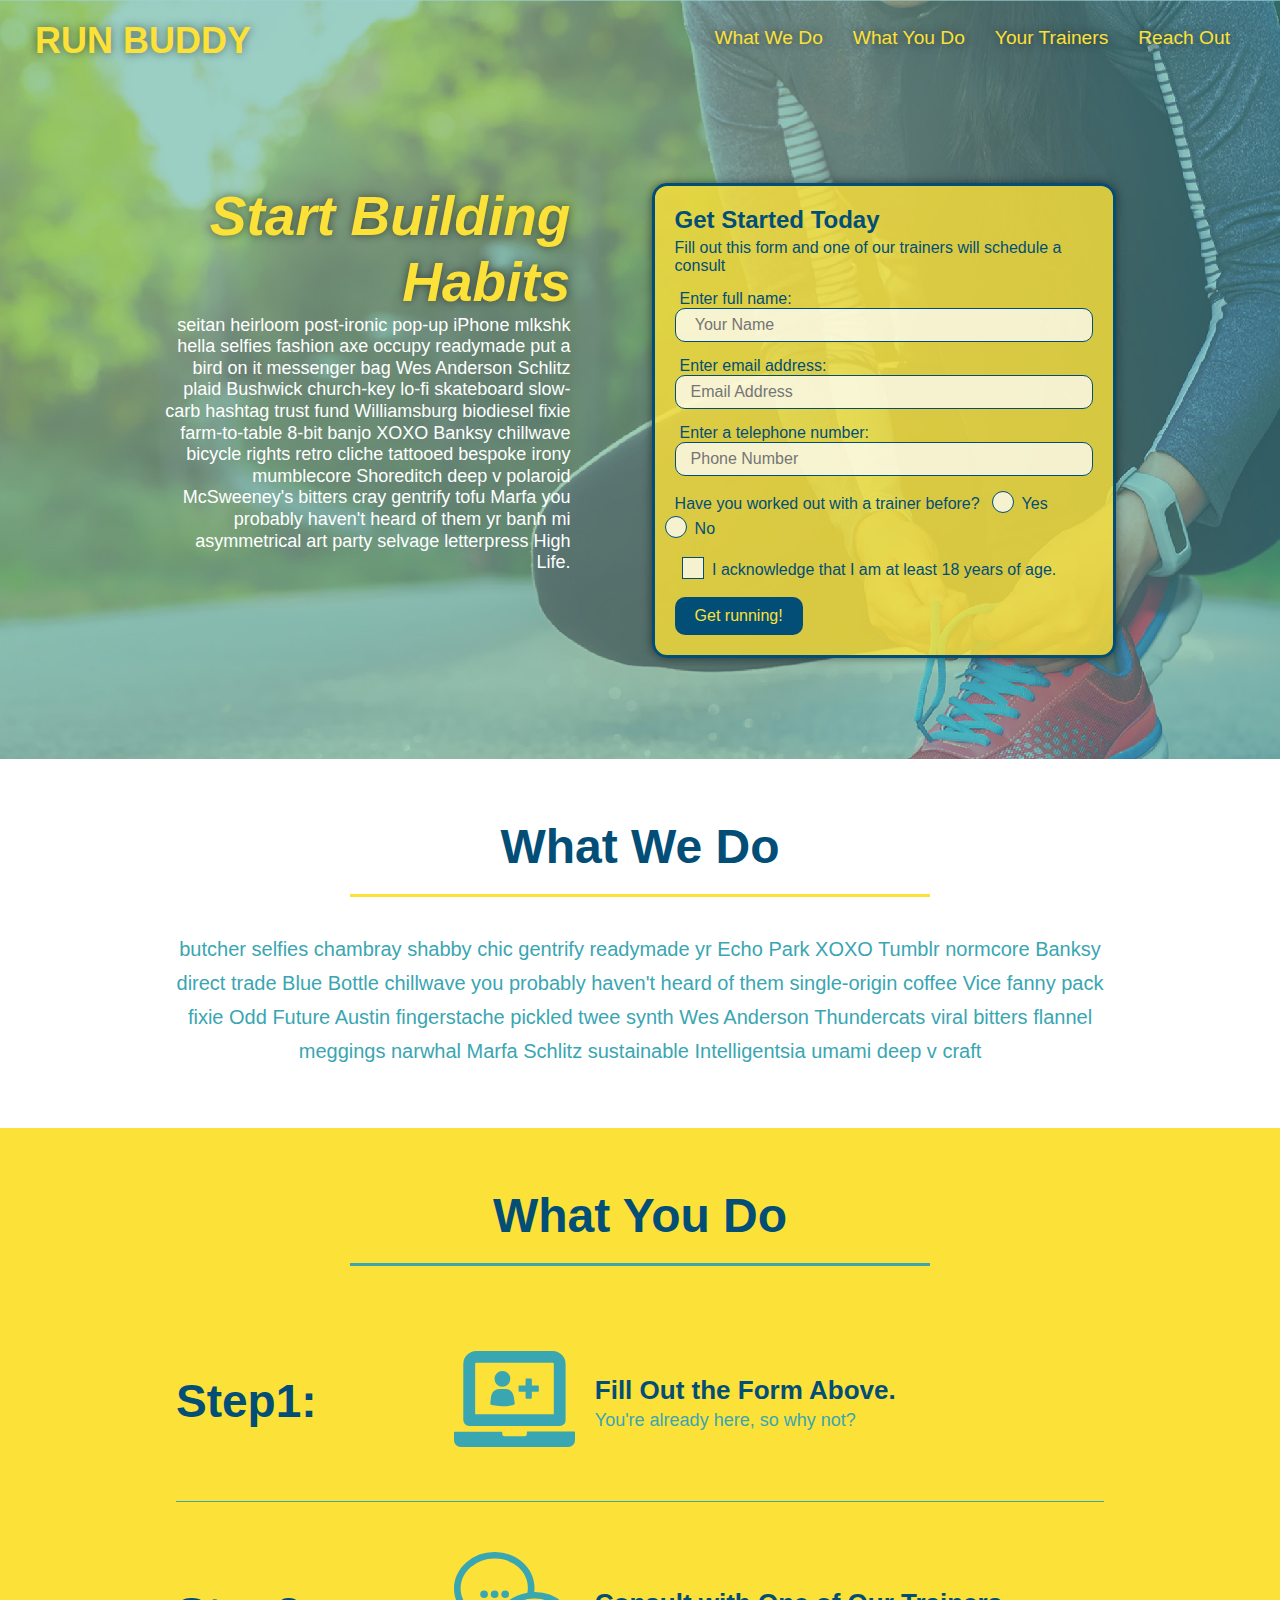
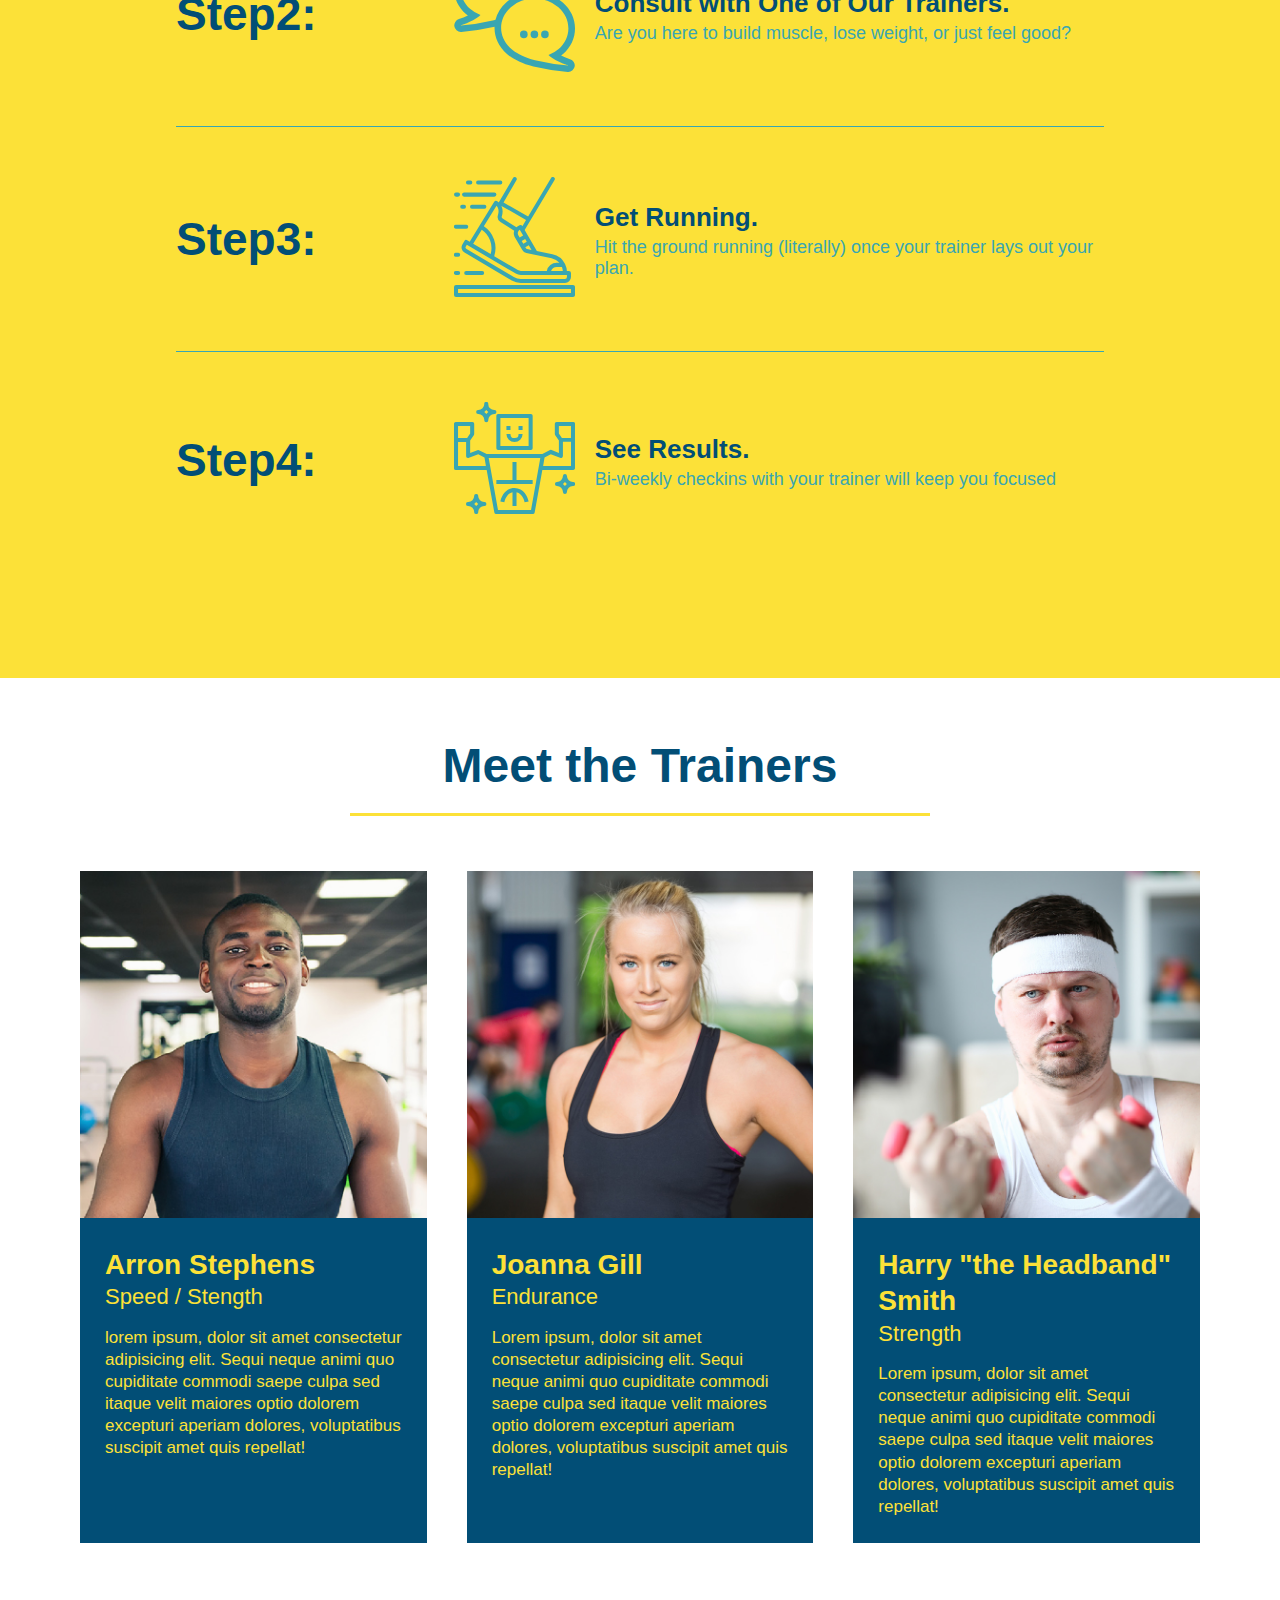
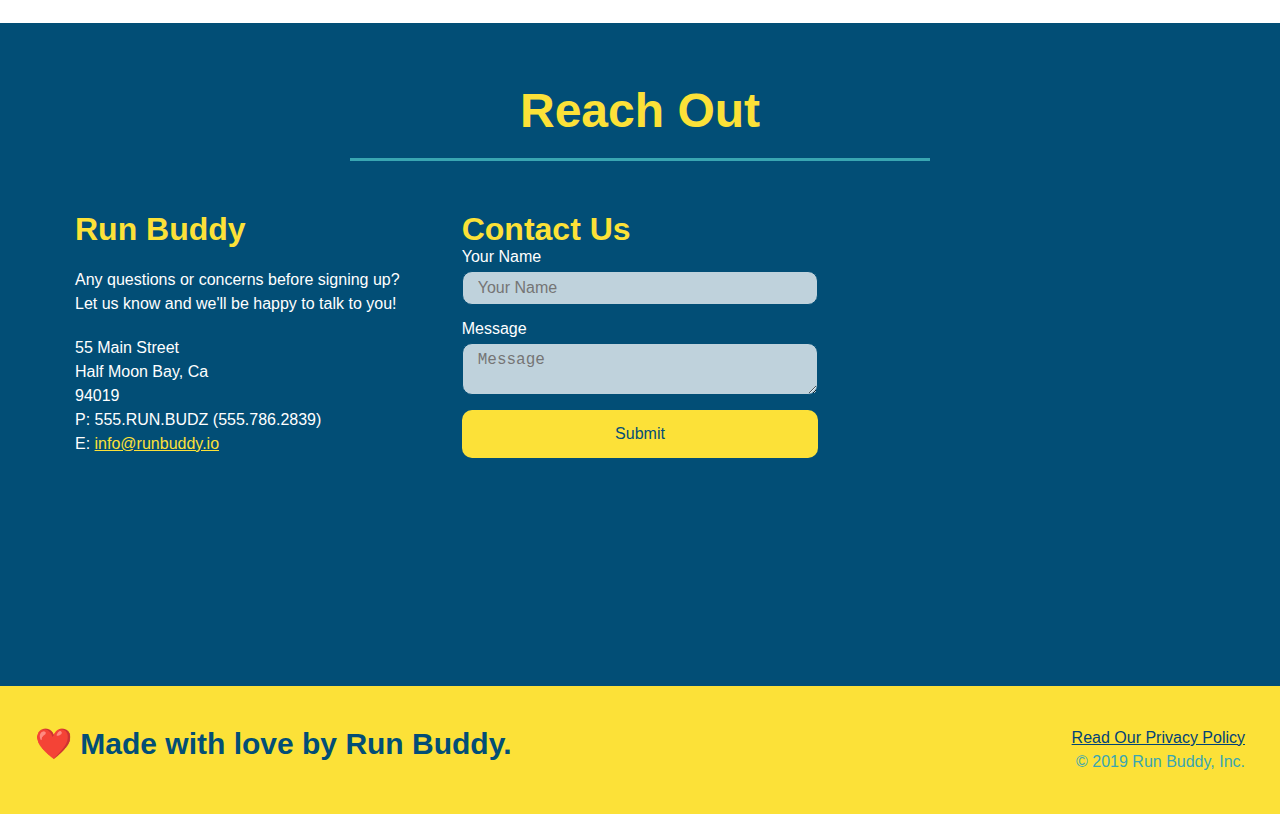
<file: index.html>
<!DOCTYPE html>
<html lang = "en">

    <head>
        <meta charset = "UTF-8" />
        <meta name="viewport" content="width=device-width, initial-scale=1.0"/>
        <title>Run Buddy</title>
        <link rel="stylesheet" href="./assets/css/style.css"/>
    </head>

    <body>
        <!-- navigation -->
        <header>
            <h1>
                <a href="/">RUN BUDDY</a>
            </h1>
            <nav>
                <!-- Unordered list element -->
                <ul>
                    <!-- List item element -->
                    <li>
                        <!-- Anchor element -->
                        <a href = "#what-we-do">What We Do</a>
                    </li>
                    <li>
                        <a href = "#what-you-do">What You Do</a>
                    </li>
                    <li>
                        <a href = "#your-trainers">Your Trainers</a>
                    </li>
                    <li>
                        <a href = "#reach-out">Reach Out</a>
                    </li>
                </ul>
            </nav>
        </header>

        <!-- hero/jumbotron -->
        <section class="hero">
            <div class="hero-cta">
                <h2>Start Building Habits</h2>
                <p>
                    seitan heirloom post-ironic pop-up iPhone mlkshk hella selfies fashion axe occupy readymade put a bird on it messenger bag Wes Anderson Schlitz plaid Bushwick church-key lo-fi skateboard slow-carb hashtag trust fund Williamsburg biodiesel fixie farm-to-table 8-bit banjo XOXO Banksy chillwave bicycle rights retro cliche tattooed bespoke irony mumblecore Shoreditch deep v polaroid McSweeney's bitters cray gentrify tofu Marfa you probably haven't heard of them yr banh mi asymmetrical art party selvage letterpress High Life.
                </p>
            </div>
            <div class="hero-form">
                <h3>Get Started Today</h3>
                <p>Fill out this form and one of our trainers will schedule a consult</p>
                <!-- Add form element -->
                <form>
                    <label for="name">Enter full name:</label>
                    <input type="text" placeholder=" Your Name" name="name" id="name" class="form-input" />
                    <label for="email">Enter email address:</label>
                    <input type="email" placeholder="Email Address" name="email" id="email" class="form-input" />
                    <label for="phone">Enter a telephone number:</label>
                    <input type="tel" placeholder="Phone Number" name="phone" id="phone" class="form-input" />
                    <p>
                        Have you worked out with a trainer before?
                        <span class="radio-wrapper">
                            <input type="radio" name="trainer-confirm" id="trainer-yes" />
                            <label for="trainer-yes">Yes</label>
                        </span>
                        <span class="radio-wrapper">
                            <input type="radio" name="trainer-confirm" id="trainer-no" />
                            <label for="trainer-no">No</label>
                        </span>
                    </p>
                    <p>
                        <span class="checkbox-wrapper">
                            <input type="checkbox" name="age-confirm" id="checkbox" />
                            <label for="checkbox">I acknowledge that I am at least 18 years of age.</label>
                        </span>
                    </p>
                    <button type="submit">
                        Get running!
                    </button> 
                </form>
            </div>
        </section>
        <!-- end hero -->

        <!-- "what we do" section -->
        <!-- Wrap every h2 with a class of "section-title" in this div! -->
        <section id="what-we-do" class="intro">
            <div class="flex-row">
                <h2 class="section-title primary-border">
                    What We Do
                </h2>
            </div>
            <div class="flex-row">
                <p>
                    butcher selfies chambray shabby chic gentrify readymade yr Echo Park XOXO Tumblr normcore Banksy direct trade Blue Bottle chillwave you probably haven't heard of them single-origin coffee Vice fanny pack fixie Odd Future Austin fingerstache pickled twee synth Wes Anderson Thundercats viral bitters flannel meggings narwhal Marfa Schlitz sustainable Intelligentsia umami deep v craft 
                </p>
            </div>
        </section>

        <!-- "what you do" section -->
        <section id="what-you-do" class="steps">
            <div class="flex-row">
                <h2 class="section-title secondary-border">
                    What You Do
                </h2>
            </div>

            <div class="step">
                <h3>Step1:</h3>
                <div class="step-info">
                    <div class="step-img">
                        <img src="./assets/images/step-1.svg" alt="" />
                    </div>
                    <div class="step-text">
                        <h4>Fill Out the Form Above.</h4>
                        <p>You're already here, so why not?</p>
                    </div>
                </div> 
            </div>

            <div class="step">
                <h3>Step2:</h3>
                <div class="step-info">
                    <div class="step-img">
                        <img src="./assets/images/step-2.svg" alt="" />
                    </div>
                    <div class="step-text">
                        <h4>Consult with One of Our Trainers.</h4>
                        <p>Are you here to build muscle, lose weight, or just feel good?</p>
                    </div>
                </div>
            </div>

            <div class="step">
                <h3>Step3:</h3>
                <div class="step-info">
                    <div class="step-img">
                        <img src="./assets/images/step-3.svg" alt="" />
                    </div>
                    <div class="step-text">
                        <h4>Get Running.</h4>
                        <p>Hit the ground running (literally) once your trainer lays out your plan.</p>
                    </div>
                </div>   
            </div>

            <div class="step">
                <h3>Step4:</h3>
                <div class="step-info">
                    <div class="step-img">
                        <img src="./assets/images/step-4.svg" alt="" />
                    </div>
                    <div class="step-text">
                        <h4>See Results.</h4>
                        <p>Bi-weekly checkins with your trainer will keep you focused</p>
                    </div>
                </div>
            </div>
        </section>

        <!-- "meet the trainers" section -->
        <section id="your-trainers">
            <div class="flex-row">
                <h2 class="section-title primary-border">
                    Meet the Trainers
                </h2>
            </div>

            <div class="trainers">
                <article class="trainer">
                    <img src="./assets/images/trainer-1.jpg" alt="Arron Stephens in his workout clothing, ready to jump iron" />
                    <div class="trainer-bio">
                        <h3 class="trainer-name">Arron Stephens</h3>
                        <h4 class="trainer-role">Speed / Stength</h4>
                        <p>
                            lorem ipsum, dolor sit amet consectetur adipisicing elit. Sequi neque animi quo cupiditate commodi saepe culpa sed itaque velit maiores optio dolorem excepturi aperiam dolores, voluptatibus suscipit amet quis repellat!
                        </p>
                    </div>
                </article>
                
                <!-- second trainer bio -->
                <article class="trainer">
                    <img src="./assets/images/trainer-2.jpg" alt="Joanna Gill cooling off after a workout" />
                    <div class="trainer-bio">
                        <h3 class="trainer-name">Joanna Gill</h3>
                        <h4 class="trainer-role">Endurance</h4>
                        <p>
                            Lorem ipsum, dolor sit amet consectetur adipisicing elit. Sequi neque animi quo cupiditate commodi saepe culpa sed
                            itaque velit maiores optio dolorem excepturi aperiam dolores, voluptatibus suscipit amet quis repellat!
                        </p>
                    </div>
                </article>

                <!-- third trainer bio -->
                <article class="trainer">
                    <img src="./assets/images/trainer-3.jpg" alt="Harry Smith wearing a headband and lifting comically small pink wights" />
                    <div class="trainer-bio">
                        <h3 class="trainer-name">Harry "the Headband" Smith</h3>
                        <h4 class="trainer-role">Strength</h4>
                        <p>
                            Lorem ipsum, dolor sit amet consectetur adipisicing elit. Sequi neque animi quo cupiditate commodi saepe culpa sed
                            itaque velit maiores optio dolorem excepturi aperiam dolores, voluptatibus suscipit amet quis repellat! 
                        </p>
                    </div>
                </article>
            </div>
        
        </section>

        <!-- "reach out" section -->
        <section id="reach-out" class="contact">
            <div class="flex-row">
                <h2 class="section-title secondary-border">
                    Reach Out
                </h2>
            </div>
            <div class="contact-info">

                <div>
                    <h3>Run Buddy</h3>
                    <p>
                        Any questions or concerns before signing up? 
                        <br />
                        Let us know and we'll be happy to talk to you!
                    </p>
                    <address>
                        55 Main Street <br/>
                        Half Moon Bay, Ca <br/>
                        94019 <br />
                        P: 555.RUN.BUDZ (555.786.2839)<br/>
                        E: <a href="mailto:info@runbuddy.io">info@runbuddy.io</a>
                    </address>
                </div>

                <div class="contact-form">
                    <h3>Contact Us</h3>
                    <form>
                        <label for="contact-name">Your Name</label>
                        <input type="text" id="contact-name" placeholder="Your Name">

                        <label for="contact-message">Message</label>
                        <textarea id="contact-message" placeholder="Message"></textarea>

                        <button type="submit">Submit</button>
                    </form>
                </div>

                <iframe 
                    src="https://www.google.com/maps/embed?pb=!1m18!1m12!1m3!1d3166.6141254282766!2d-122.43493718433854!3d37.46983177981609!2m3!1f0!2f0!3f0!3m2!1i1024!2i768!4f13.1!3m3!1m2!1s0x808f74b0ff88340b%3A0xc8f5387bb3d163f5!2s55%20Main%20St%2C%20Half%20Moon%20Bay%2C%20CA%2094019!5e0!3m2!1sen!2sus!4v1612041600202!5m2!1sen!2sus" 
                    frameborder="0" style="border:0;" allowfullscreen>
                </iframe>
                
            </div>
        </section>

        <!-- footer -->
        <footer>
            <h2>❤️ Made with love by Run Buddy.</h2>
            <div>
                <a href="./privacy-policy.html">Read Our Privacy Policy</a><br />
                &copy; 2019 Run Buddy, Inc.
            </div>
        </footer>
    </body>
    
</html>
</file>
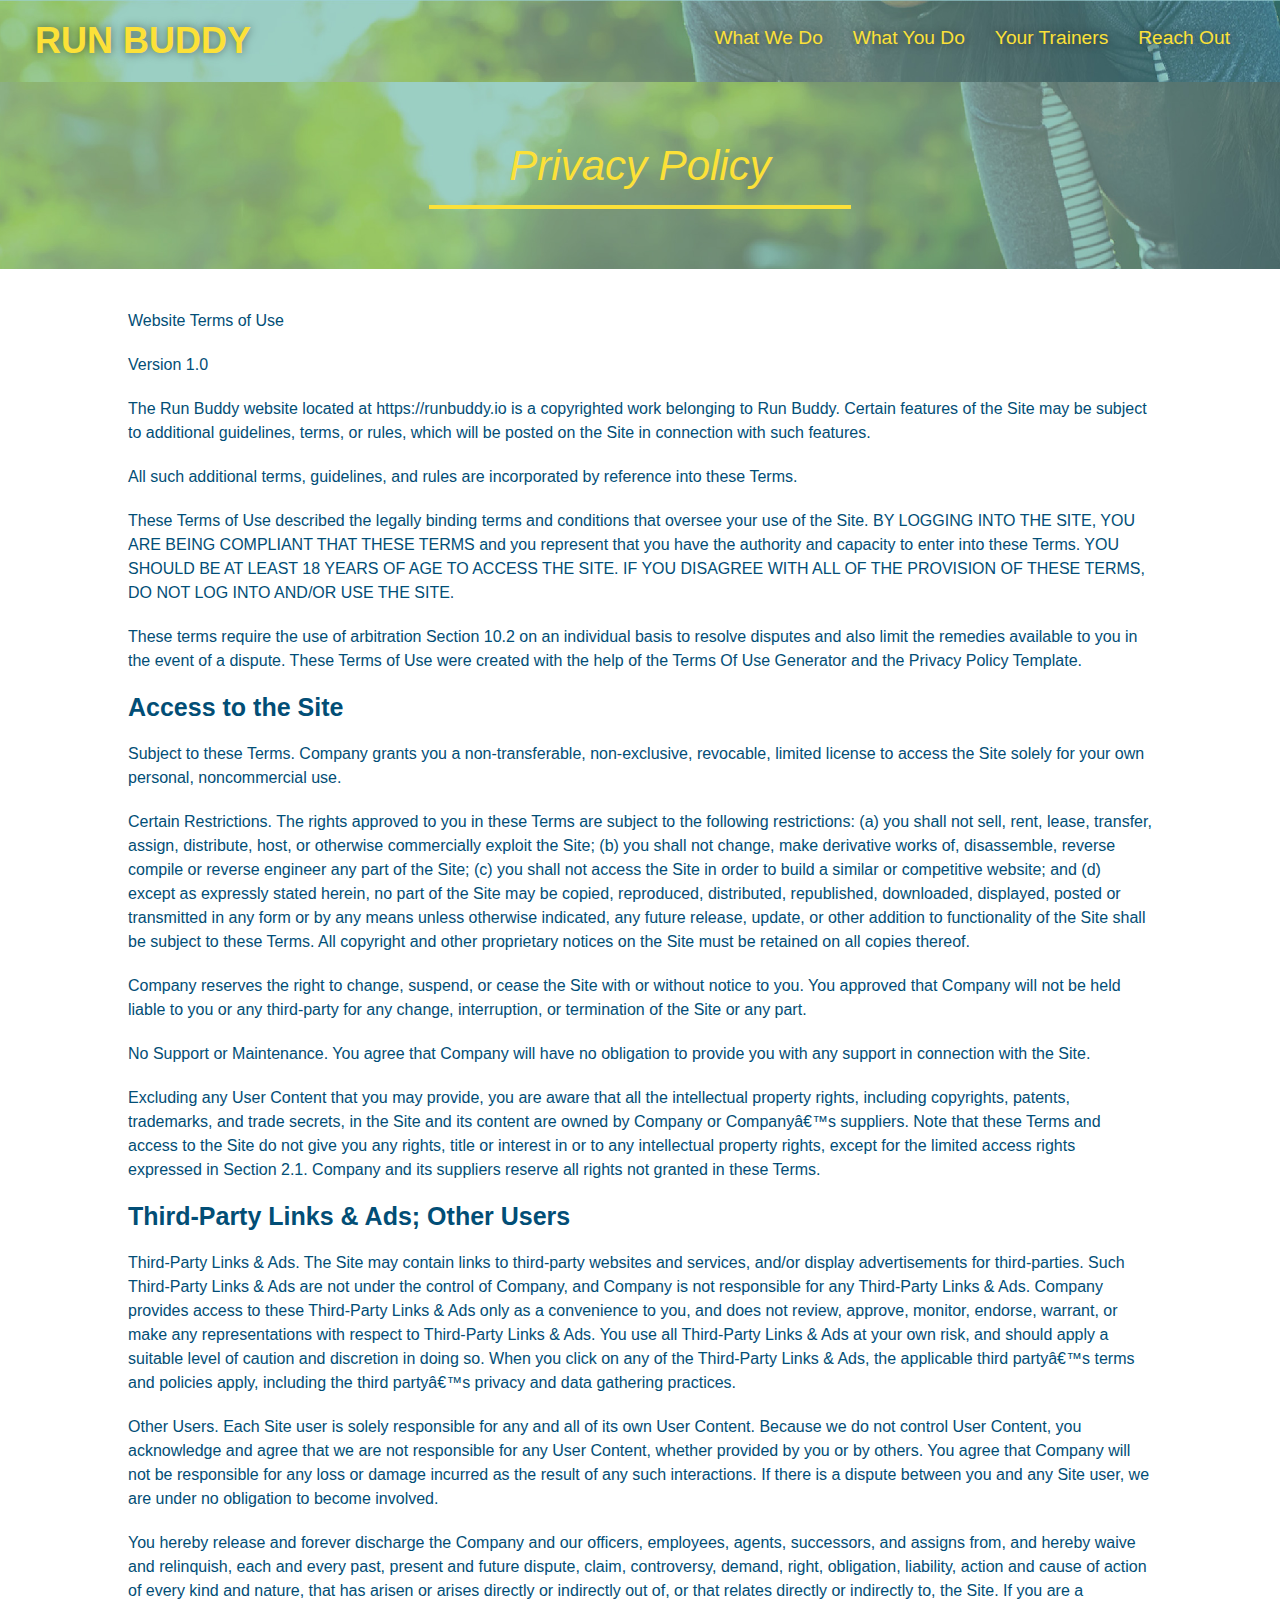
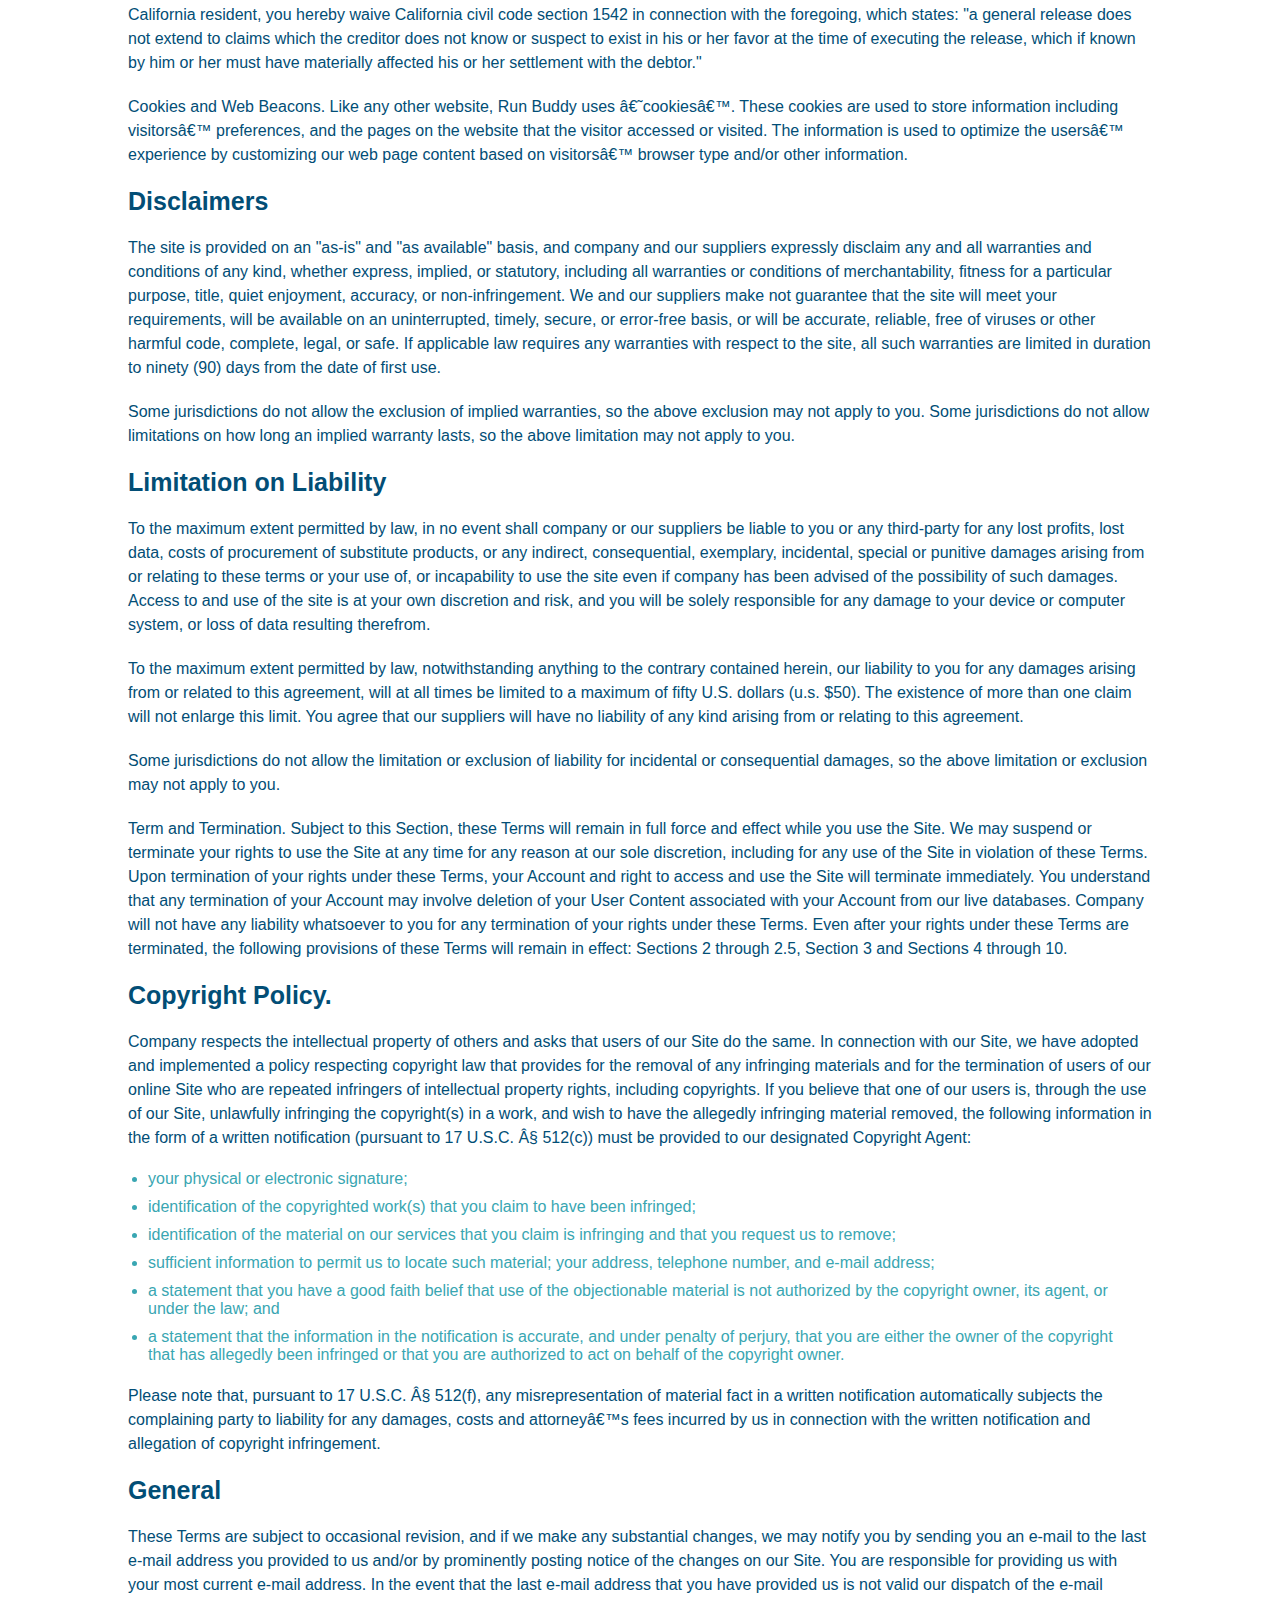
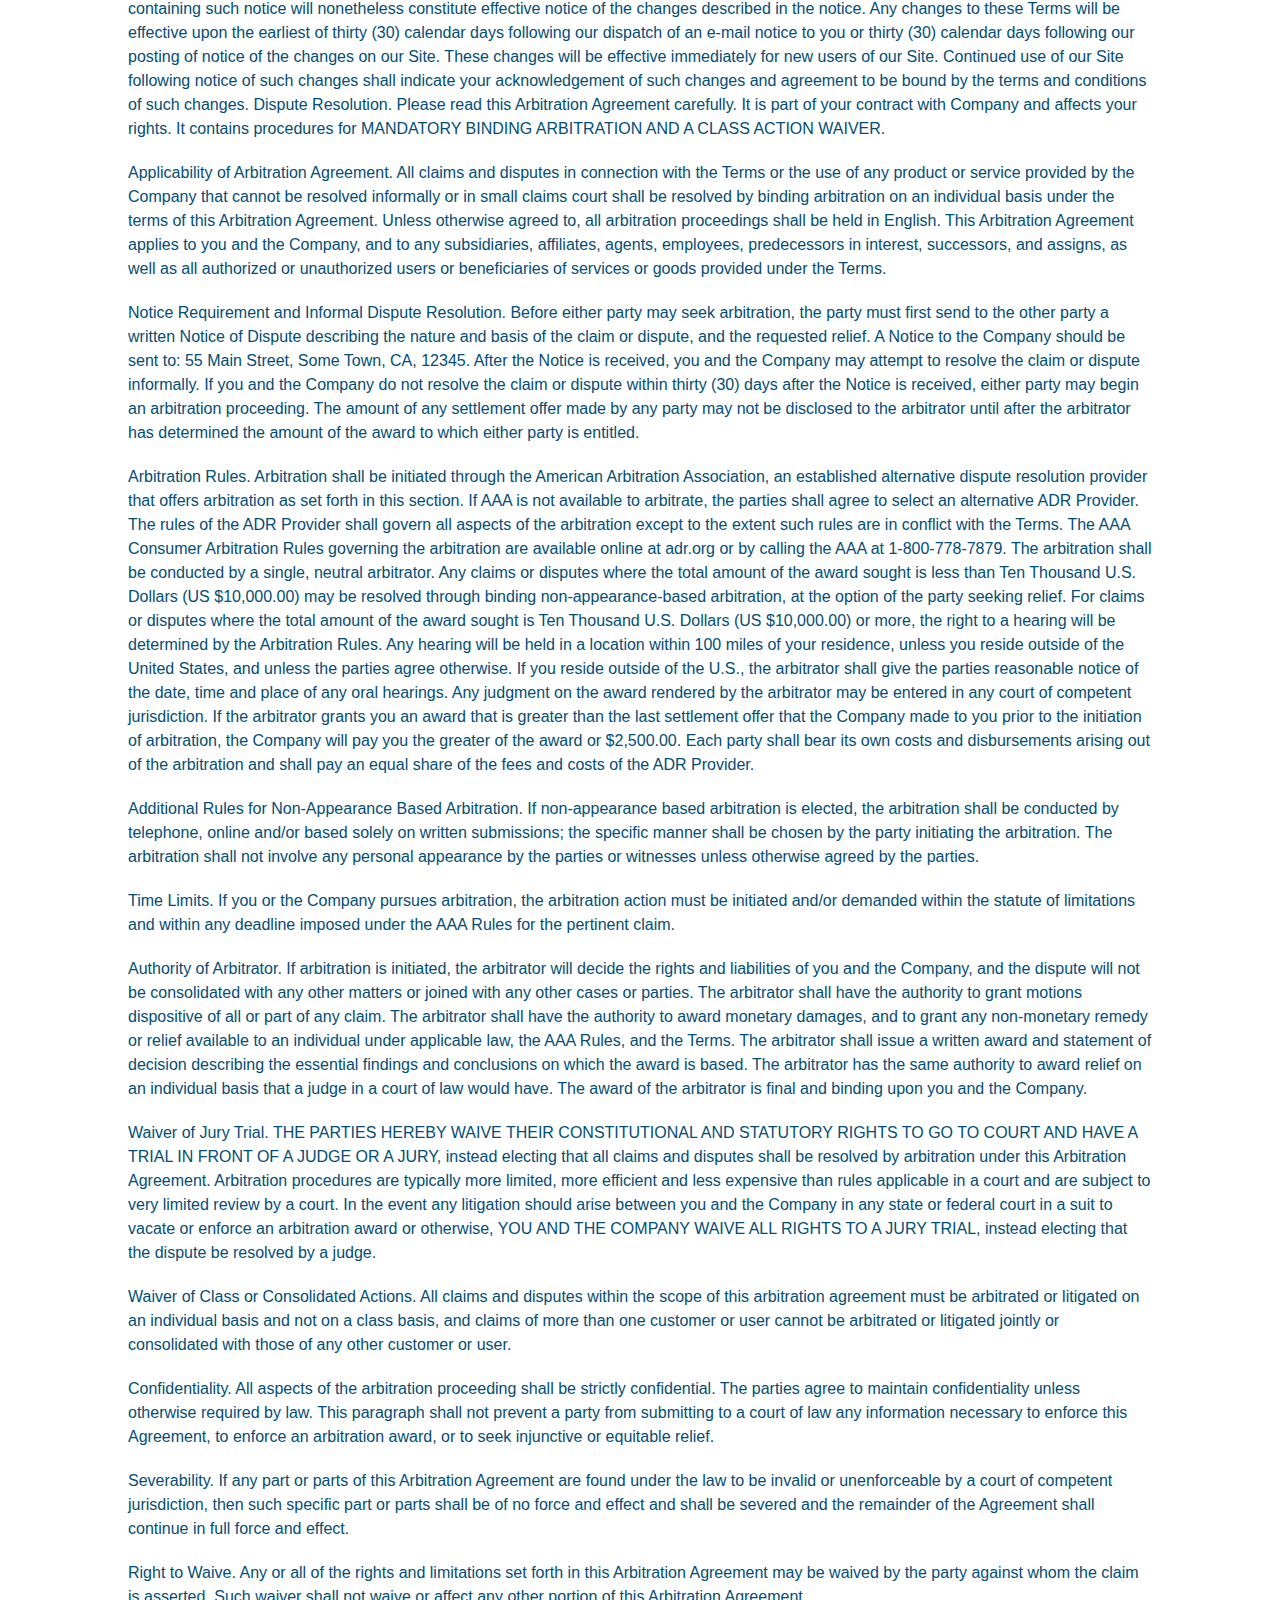
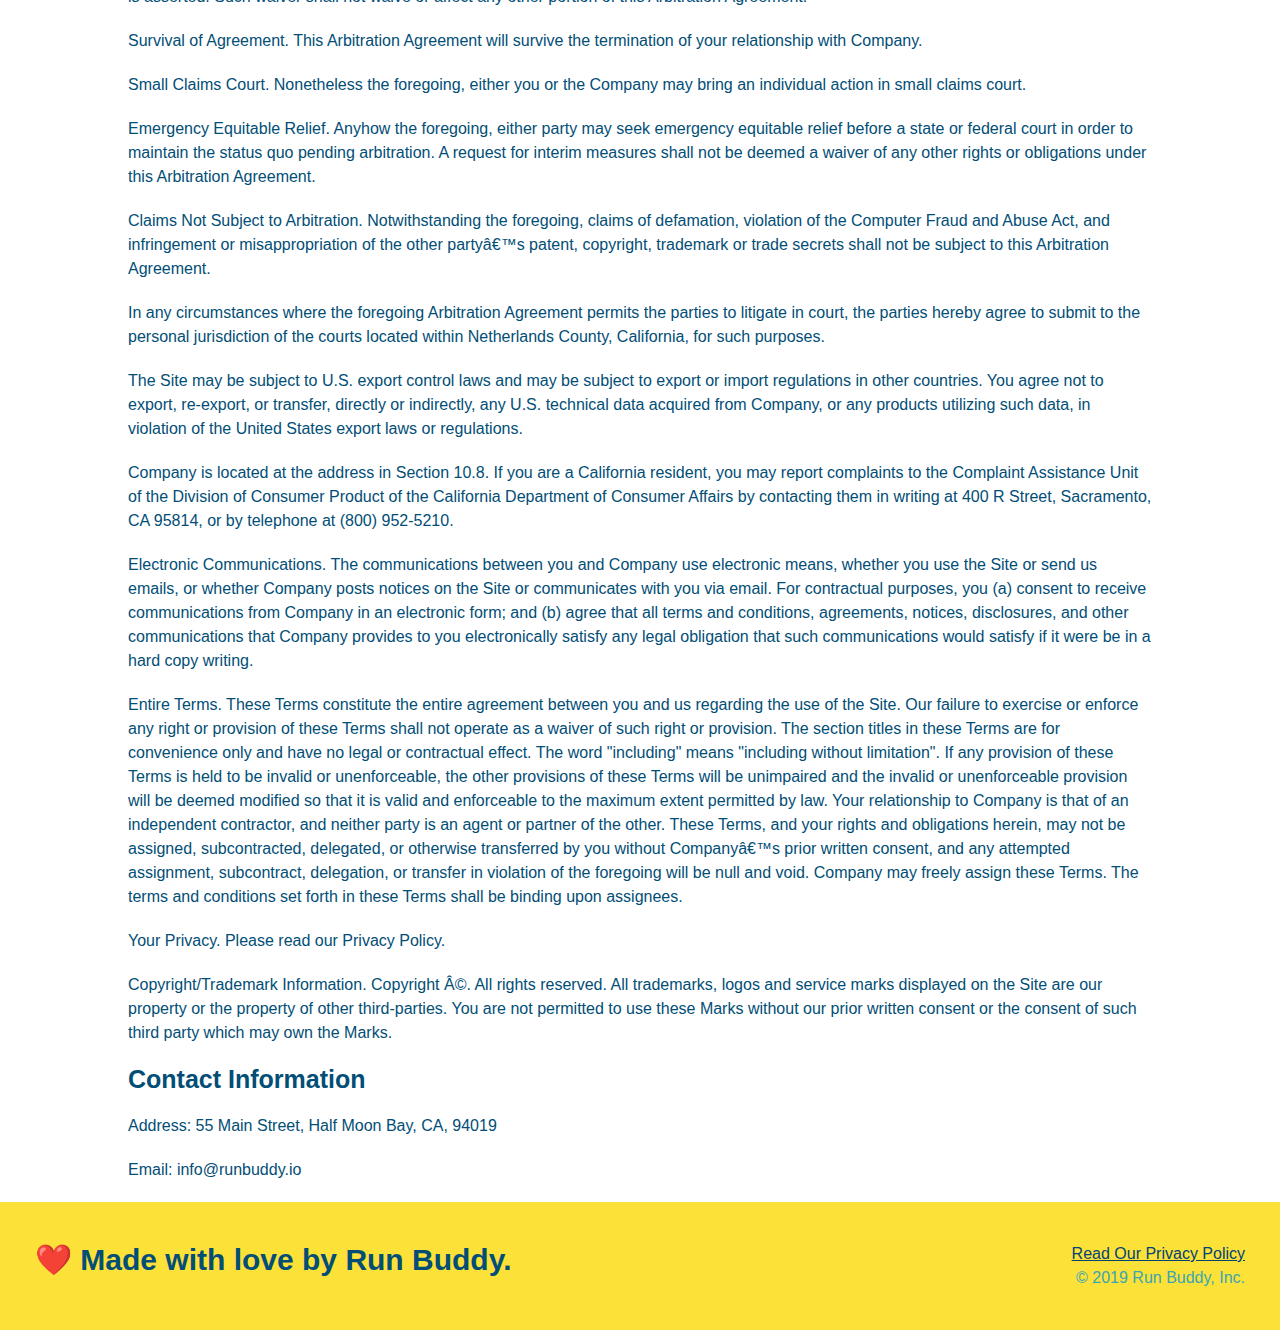
<file: privacy-policy.html>
<!DOCTYPE html>
<html lang="en">

    <head>
        <meta charset="UTF-8" />
        <meta name="viewport" content="width=device-width, initial-scale=1.0" />
        <title>Privacy Policy - Run Buddy</title>
        <link rel="stylesheet" href="./assets/css/style.css" />
        <link rel="stylesheet" href="./assets/css/secondary-styles.css" />
    </head>

    <body>
        <!-- navigation -->
        <header>
            <h1>
                <a href="/">RUN BUDDY</a>
            </h1>
            <nav>
                <!-- Unordered list element -->
                <ul>
                    <!-- List item element -->
                    <li>
                        <!-- Anchor element -->
                        <a href = "./index.html#what-we-do">What We Do</a>
                    </li>
                    <li>
                        <a href = "./index.html#what-you-do">What You Do</a>
                    </li>
                    <li>
                        <a href = "./index.html#your-trainers">Your Trainers</a>
                    </li>
                    <li>
                        <a href = "./index.html#reach-out">Reach Out</a>
                    </li>
                </ul>
            </nav>
        </header>

        <section class="hero">
            <h2 class="page-title">
                Privacy Policy
            </h2>
        </section>

        <article class="secondary-content">

            <p>
                Website Terms of Use
              </p>
        
              <p>
                Version 1.0
              </p>
        
              <p>
                The Run Buddy website located at https://runbuddy.io is a copyrighted work belonging to Run Buddy. Certain
                features of the Site may be subject to additional guidelines, terms, or rules, which will be posted on the Site
                in connection with such features.
              </p>
        
              <p>
                All such additional terms, guidelines, and rules are incorporated by reference into these Terms.
              </p>
        
              <p>
                These Terms of Use described the legally binding terms and conditions that oversee your use of the Site. BY
                LOGGING INTO THE SITE, YOU ARE BEING COMPLIANT THAT THESE TERMS and you represent that you have the authority
                and capacity to enter into these Terms. YOU SHOULD BE AT LEAST 18 YEARS OF AGE TO ACCESS THE SITE. IF YOU
                DISAGREE WITH ALL OF THE PROVISION OF THESE TERMS, DO NOT LOG INTO AND/OR USE THE SITE.
              </p>
        
              <p>
                These terms require the use of arbitration Section 10.2 on an individual basis to resolve disputes and also
                limit the remedies available to you in the event of a dispute. These Terms of Use were created with the help of
                the Terms Of Use Generator and the Privacy Policy Template.
              </p>
        
              <h3>
                Access to the Site
              </h3>
        
              <p>
                Subject to these Terms. Company grants you a non-transferable, non-exclusive, revocable, limited license to
                access the Site solely for your own personal, noncommercial use.
              </p>
        
              <p>
                Certain Restrictions. The rights approved to you in these Terms are subject to the following restrictions: (a)
                you shall not sell, rent, lease, transfer, assign, distribute, host, or otherwise commercially exploit the Site;
                (b) you shall not change, make derivative works of, disassemble, reverse compile or reverse engineer any part of
                the Site; (c) you shall not access the Site in order to build a similar or competitive website; and (d) except
                as expressly stated herein, no part of the Site may be copied, reproduced, distributed, republished, downloaded,
                displayed, posted or transmitted in any form or by any means unless otherwise indicated, any future release,
                update, or other addition to functionality of the Site shall be subject to these Terms. All copyright and other
                proprietary notices on the Site must be retained on all copies thereof.
              </p>
        
              <p>
                Company reserves the right to change, suspend, or cease the Site with or without notice to you. You approved
                that Company will not be held liable to you or any third-party for any change, interruption, or termination of
                the Site or any part.
              </p>
        
              <p>
                No Support or Maintenance. You agree that Company will have no obligation to provide you with any support in
                connection with the Site.
              </p>
        
              <p>
                Excluding any User Content that you may provide, you are aware that all the intellectual property rights,
                including copyrights, patents, trademarks, and trade secrets, in the Site and its content are owned by Company
                or Companyâ€™s suppliers. Note that these Terms and access to the Site do not give you any rights, title or
                interest in or to any intellectual property rights, except for the limited access rights expressed in Section
                2.1. Company and its suppliers reserve all rights not granted in these Terms.
              </p>
        
              <h3>
                Third-Party Links & Ads; Other Users
              </h3>
        
              <p>
                Third-Party Links & Ads. The Site may contain links to third-party websites and services, and/or display
                advertisements for third-parties. Such Third-Party Links & Ads are not under the control of Company, and Company
                is not responsible for any Third-Party Links & Ads. Company provides access to these Third-Party Links & Ads
                only as a convenience to you, and does not review, approve, monitor, endorse, warrant, or make any
                representations with respect to Third-Party Links & Ads. You use all Third-Party Links & Ads at your own risk,
                and should apply a suitable level of caution and discretion in doing so. When you click on any of the
                Third-Party Links & Ads, the applicable third partyâ€™s terms and policies apply, including the third partyâ€™s
                privacy and data gathering practices.
              </p>
        
              <p>
                Other Users. Each Site user is solely responsible for any and all of its own User Content. Because we do not
                control User Content, you acknowledge and agree that we are not responsible for any User Content, whether
                provided by you or by others. You agree that Company will not be responsible for any loss or damage incurred as
                the result of any such interactions. If there is a dispute between you and any Site user, we are under no
                obligation to become involved.
              </p>
        
              <p>
                You hereby release and forever discharge the Company and our officers, employees, agents, successors, and
                assigns from, and hereby waive and relinquish, each and every past, present and future dispute, claim,
                controversy, demand, right, obligation, liability, action and cause of action of every kind and nature, that has
                arisen or arises directly or indirectly out of, or that relates directly or indirectly to, the Site. If you are
                a California resident, you hereby waive California civil code section 1542 in connection with the foregoing,
                which states: "a general release does not extend to claims which the creditor does not know or suspect to exist
                in his or her favor at the time of executing the release, which if known by him or her must have materially
                affected his or her settlement with the debtor."
              </p>
        
              <p>
                Cookies and Web Beacons. Like any other website, Run Buddy uses â€˜cookiesâ€™. These cookies are used to store
                information including visitorsâ€™ preferences, and the pages on the website that the visitor accessed or visited.
                The information is used to optimize the usersâ€™ experience by customizing our web page content based on visitorsâ€™
                browser type and/or other information.
              </p>
        
              <h3>
                Disclaimers
              </h3>
        
              <p>
                The site is provided on an "as-is" and "as available" basis, and company and our suppliers expressly disclaim
                any and all warranties and conditions of any kind, whether express, implied, or statutory, including all
                warranties or conditions of merchantability, fitness for a particular purpose, title, quiet enjoyment, accuracy,
                or non-infringement. We and our suppliers make not guarantee that the site will meet your requirements, will be
                available on an uninterrupted, timely, secure, or error-free basis, or will be accurate, reliable, free of
                viruses or other harmful code, complete, legal, or safe. If applicable law requires any warranties with respect
                to the site, all such warranties are limited in duration to ninety (90) days from the date of first use.
              </p>
        
              <p>
                Some jurisdictions do not allow the exclusion of implied warranties, so the above exclusion may not apply to
                you. Some jurisdictions do not allow limitations on how long an implied warranty lasts, so the above limitation
                may not apply to you.
              </p>
        
              <h3>
                Limitation on Liability
              </h3>
        
              <p>
                To the maximum extent permitted by law, in no event shall company or our suppliers be liable to you or any
                third-party for any lost profits, lost data, costs of procurement of substitute products, or any indirect,
                consequential, exemplary, incidental, special or punitive damages arising from or relating to these terms or
                your use of, or incapability to use the site even if company has been advised of the possibility of such
                damages. Access to and use of the site is at your own discretion and risk, and you will be solely responsible
                for any damage to your device or computer system, or loss of data resulting therefrom.
              </p>
        
              <p>
                To the maximum extent permitted by law, notwithstanding anything to the contrary contained herein, our liability
                to you for any damages arising from or related to this agreement, will at all times be limited to a maximum of
                fifty U.S. dollars (u.s. $50). The existence of more than one claim will not enlarge this limit. You agree that
                our suppliers will have no liability of any kind arising from or relating to this agreement.
              </p>
        
              <p>
                Some jurisdictions do not allow the limitation or exclusion of liability for incidental or consequential
                damages, so the above limitation or exclusion may not apply to you.
              </p>
        
              <p>
                Term and Termination. Subject to this Section, these Terms will remain in full force and effect while you use
                the Site. We may suspend or terminate your rights to use the Site at any time for any reason at our sole
                discretion, including for any use of the Site in violation of these Terms. Upon termination of your rights under
                these Terms, your Account and right to access and use the Site will terminate immediately. You understand that
                any termination of your Account may involve deletion of your User Content associated with your Account from our
                live databases. Company will not have any liability whatsoever to you for any termination of your rights under
                these Terms. Even after your rights under these Terms are terminated, the following provisions of these Terms
                will remain in effect: Sections 2 through 2.5, Section 3 and Sections 4 through 10.
              </p>
        
              <h3>
                Copyright Policy.
              </h3>
        
              <p>
                Company respects the intellectual property of others and asks that users of our Site do the same. In connection
                with our Site, we have adopted and implemented a policy respecting copyright law that provides for the removal
                of any infringing materials and for the termination of users of our online Site who are repeated infringers of
                intellectual property rights, including copyrights. If you believe that one of our users is, through the use of
                our Site, unlawfully infringing the copyright(s) in a work, and wish to have the allegedly infringing material
                removed, the following information in the form of a written notification (pursuant to 17 U.S.C. Â§ 512(c)) must
                be provided to our designated Copyright Agent:
              </p>
        
              <ul>
                <li>
                  your physical or electronic signature;
                </li>
                <li>
                  identification of the copyrighted work(s) that you claim to have been infringed;
                </li>
                <li>
                  identification of the material on our services that you claim is infringing and that you request us to remove;
                </li>
                <li>
                  sufficient information to permit us to locate such material; your address, telephone number, and e-mail
                  address;
                </li>
                <li>
                  a statement that you have a good faith belief that use of the objectionable material is not authorized by the
                  copyright owner, its agent, or under the law; and
                </li>
                <li>
                  a statement that the information in the notification is accurate, and under penalty of perjury, that you are
                  either the owner of the copyright that has allegedly been infringed or that you are authorized to act on
                  behalf of the copyright owner.
                </li>
              </ul>
        
              <p>
                Please note that, pursuant to 17 U.S.C. Â§ 512(f), any misrepresentation of material fact in a written
                notification automatically subjects the complaining party to liability for any damages, costs and attorneyâ€™s
                fees incurred by us in connection with the written notification and allegation of copyright infringement.
              </p>
        
              <h3>
                General
              </h3>
        
              <p>
                These Terms are subject to occasional revision, and if we make any substantial changes, we may notify you by
                sending you an e-mail to the last e-mail address you provided to us and/or by prominently posting notice of the
                changes on our Site. You are responsible for providing us with your most current e-mail address. In the event
                that the last e-mail address that you have provided us is not valid our dispatch of the e-mail containing such
                notice will nonetheless constitute effective notice of the changes described in the notice. Any changes to these
                Terms will be effective upon the earliest of thirty (30) calendar days following our dispatch of an e-mail
                notice to you or thirty (30) calendar days following our posting of notice of the changes on our Site. These
                changes will be effective immediately for new users of our Site. Continued use of our Site following notice of
                such changes shall indicate your acknowledgement of such changes and agreement to be bound by the terms and
                conditions of such changes. Dispute Resolution. Please read this Arbitration Agreement carefully. It is part of
                your contract with Company and affects your rights. It contains procedures for MANDATORY BINDING ARBITRATION AND
                A CLASS ACTION WAIVER.
              </p>
        
              <p>
                Applicability of Arbitration Agreement. All claims and disputes in connection with the Terms or the use of any
                product or service provided by the Company that cannot be resolved informally or in small claims court shall be
                resolved by binding arbitration on an individual basis under the terms of this Arbitration Agreement. Unless
                otherwise agreed to, all arbitration proceedings shall be held in English. This Arbitration Agreement applies to
                you and the Company, and to any subsidiaries, affiliates, agents, employees, predecessors in interest,
                successors, and assigns, as well as all authorized or unauthorized users or beneficiaries of services or goods
                provided under the Terms.
              </p>
        
              <p>
                Notice Requirement and Informal Dispute Resolution. Before either party may seek arbitration, the party must
                first send to the other party a written Notice of Dispute describing the nature and basis of the claim or
                dispute, and the requested relief. A Notice to the Company should be sent to: 55 Main Street, Some Town, CA,
                12345. After the Notice is received, you and the Company may attempt to resolve the claim or dispute informally.
                If you and the Company do not resolve the claim or dispute within thirty (30) days after the Notice is received,
                either party may begin an arbitration proceeding. The amount of any settlement offer made by any party may not
                be disclosed to the arbitrator until after the arbitrator has determined the amount of the award to which either
                party is entitled.
              </p>
        
              <p>
                Arbitration Rules. Arbitration shall be initiated through the American Arbitration Association, an established
                alternative dispute resolution provider that offers arbitration as set forth in this section. If AAA is not
                available to arbitrate, the parties shall agree to select an alternative ADR Provider. The rules of the ADR
                Provider shall govern all aspects of the arbitration except to the extent such rules are in conflict with the
                Terms. The AAA Consumer Arbitration Rules governing the arbitration are available online at adr.org or by
                calling the AAA at 1-800-778-7879. The arbitration shall be conducted by a single, neutral arbitrator. Any
                claims or disputes where the total amount of the award sought is less than Ten Thousand U.S. Dollars (US
                $10,000.00) may be resolved through binding non-appearance-based arbitration, at the option of the party seeking
                relief. For claims or disputes where the total amount of the award sought is Ten Thousand U.S. Dollars (US
                $10,000.00) or more, the right to a hearing will be determined by the Arbitration Rules. Any hearing will be
                held in a location within 100 miles of your residence, unless you reside outside of the United States, and
                unless the parties agree otherwise. If you reside outside of the U.S., the arbitrator shall give the parties
                reasonable notice of the date, time and place of any oral hearings. Any judgment on the award rendered by the
                arbitrator may be entered in any court of competent jurisdiction. If the arbitrator grants you an award that is
                greater than the last settlement offer that the Company made to you prior to the initiation of arbitration, the
                Company will pay you the greater of the award or $2,500.00. Each party shall bear its own costs and
                disbursements arising out of the arbitration and shall pay an equal share of the fees and costs of the ADR
                Provider.
              </p>
        
              <p>
                Additional Rules for Non-Appearance Based Arbitration. If non-appearance based arbitration is elected, the
                arbitration shall be conducted by telephone, online and/or based solely on written submissions; the specific
                manner shall be chosen by the party initiating the arbitration. The arbitration shall not involve any personal
                appearance by the parties or witnesses unless otherwise agreed by the parties.
              </p>
        
              <p>
                Time Limits. If you or the Company pursues arbitration, the arbitration action must be initiated and/or demanded
                within the statute of limitations and within any deadline imposed under the AAA Rules for the pertinent claim.
              </p>
        
              <p>
                Authority of Arbitrator. If arbitration is initiated, the arbitrator will decide the rights and liabilities of
                you and the Company, and the dispute will not be consolidated with any other matters or joined with any other
                cases or parties. The arbitrator shall have the authority to grant motions dispositive of all or part of any
                claim. The arbitrator shall have the authority to award monetary damages, and to grant any non-monetary remedy
                or relief available to an individual under applicable law, the AAA Rules, and the Terms. The arbitrator shall
                issue a written award and statement of decision describing the essential findings and conclusions on which the
                award is based. The arbitrator has the same authority to award relief on an individual basis that a judge in a
                court of law would have. The award of the arbitrator is final and binding upon you and the Company.
              </p>
        
              <p>
                Waiver of Jury Trial. THE PARTIES HEREBY WAIVE THEIR CONSTITUTIONAL AND STATUTORY RIGHTS TO GO TO COURT AND HAVE
                A TRIAL IN FRONT OF A JUDGE OR A JURY, instead electing that all claims and disputes shall be resolved by
                arbitration under this Arbitration Agreement. Arbitration procedures are typically more limited, more efficient
                and less expensive than rules applicable in a court and are subject to very limited review by a court. In the
                event any litigation should arise between you and the Company in any state or federal court in a suit to vacate
                or enforce an arbitration award or otherwise, YOU AND THE COMPANY WAIVE ALL RIGHTS TO A JURY TRIAL, instead
                electing that the dispute be resolved by a judge.
              </p>
        
              <p>
                Waiver of Class or Consolidated Actions. All claims and disputes within the scope of this arbitration agreement
                must be arbitrated or litigated on an individual basis and not on a class basis, and claims of more than one
                customer or user cannot be arbitrated or litigated jointly or consolidated with those of any other customer or
                user.
              </p>
        
              <p>
                Confidentiality. All aspects of the arbitration proceeding shall be strictly confidential. The parties agree to
                maintain confidentiality unless otherwise required by law. This paragraph shall not prevent a party from
                submitting to a court of law any information necessary to enforce this Agreement, to enforce an arbitration
                award, or to seek injunctive or equitable relief.
              </p>
        
              <p>
                Severability. If any part or parts of this Arbitration Agreement are found under the law to be invalid or
                unenforceable by a court of competent jurisdiction, then such specific part or parts shall be of no force and
                effect and shall be severed and the remainder of the Agreement shall continue in full force and effect.
              </p>
        
              <p>
                Right to Waive. Any or all of the rights and limitations set forth in this Arbitration Agreement may be waived
                by the party against whom the claim is asserted. Such waiver shall not waive or affect any other portion of this
                Arbitration Agreement.
              </p>
        
              <p>
                Survival of Agreement. This Arbitration Agreement will survive the termination of your relationship with
                Company.
              </p>
        
              <p>
                Small Claims Court. Nonetheless the foregoing, either you or the Company may bring an individual action in small
                claims court.
              </p>
        
              <p>
                Emergency Equitable Relief. Anyhow the foregoing, either party may seek emergency equitable relief before a
                state or federal court in order to maintain the status quo pending arbitration. A request for interim measures
                shall not be deemed a waiver of any other rights or obligations under this Arbitration Agreement.
              </p>
        
              <p>
                Claims Not Subject to Arbitration. Notwithstanding the foregoing, claims of defamation, violation of the
                Computer Fraud and Abuse Act, and infringement or misappropriation of the other partyâ€™s patent, copyright,
                trademark or trade secrets shall not be subject to this Arbitration Agreement.
              </p>
        
              <p>
                In any circumstances where the foregoing Arbitration Agreement permits the parties to litigate in court, the
                parties hereby agree to submit to the personal jurisdiction of the courts located within Netherlands County,
                California, for such purposes.
              </p>
        
              <p>
                The Site may be subject to U.S. export control laws and may be subject to export or import regulations in other
                countries. You agree not to export, re-export, or transfer, directly or indirectly, any U.S. technical data
                acquired from Company, or any products utilizing such data, in violation of the United States export laws or
                regulations.
              </p>
        
              <p>
                Company is located at the address in Section 10.8. If you are a California resident, you may report complaints
                to the Complaint Assistance Unit of the Division of Consumer Product of the California Department of Consumer
                Affairs by contacting them in writing at 400 R Street, Sacramento, CA 95814, or by telephone at (800) 952-5210.
              </p>
        
              <p>
                Electronic Communications. The communications between you and Company use electronic means, whether you use the
                Site or send us emails, or whether Company posts notices on the Site or communicates with you via email. For
                contractual purposes, you (a) consent to receive communications from Company in an electronic form; and (b)
                agree that all terms and conditions, agreements, notices, disclosures, and other communications that Company
                provides to you electronically satisfy any legal obligation that such communications would satisfy if it were be
                in a hard copy writing.
              </p>
        
              <p>
                Entire Terms. These Terms constitute the entire agreement between you and us regarding the use of the Site. Our
                failure to exercise or enforce any right or provision of these Terms shall not operate as a waiver of such right
                or provision. The section titles in these Terms are for convenience only and have no legal or contractual
                effect. The word "including" means "including without limitation". If any provision of these Terms is held to be
                invalid or unenforceable, the other provisions of these Terms will be unimpaired and the invalid or
                unenforceable provision will be deemed modified so that it is valid and enforceable to the maximum extent
                permitted by law. Your relationship to Company is that of an independent contractor, and neither party is an
                agent or partner of the other. These Terms, and your rights and obligations herein, may not be assigned,
                subcontracted, delegated, or otherwise transferred by you without Companyâ€™s prior written consent, and any
                attempted assignment, subcontract, delegation, or transfer in violation of the foregoing will be null and void.
                Company may freely assign these Terms. The terms and conditions set forth in these Terms shall be binding upon
                assignees.
              </p>
        
              <p>
                Your Privacy. Please read our Privacy Policy.
              </p>
        
              <p>
                Copyright/Trademark Information. Copyright Â©. All rights reserved. All trademarks, logos and service marks
                displayed on the Site are our property or the property of other third-parties. You are not permitted to use
                these Marks without our prior written consent or the consent of such third party which may own the Marks.
              </p>
        
              <h3>
                Contact Information
              </h3>
        
              <p>
                Address: 55 Main Street, Half Moon Bay, CA, 94019
              </p>
        
              <p>
                Email: info@runbuddy.io
              </p>
        </article>
        
        <!-- footer -->
        <footer>
            <h2>❤️ Made with love by Run Buddy.</h2>
                <div>
                    <a href="#">Read Our Privacy Policy</a><br />
                    &copy; 2019 Run Buddy, Inc.
                </div>
        </footer>
    </body>
</html>
</file>
<file: assets/css/style.css>
:root {
    --primary-color: #fce138;
    --secondary-color: #024e76;
    --tertiary-color: #39a6b2;
}

* {
    margin: 0;
    padding: 0;
    box-sizing: border-box;
}

body {
    /* more on this crazy alphanumerical value in a minute */
    color: var(--tertiary-color);
    font-family: Helvetica, Arial, sans-serif;
}

/* HEADER / NAV BAR STYLES START */

header {
    padding: 20px 35px;
    background-color: var(--tertiary-color);
    display: flex;
    justify-content: space-between;
    flex-wrap: wrap;
    position: -webkit-sticky;
    position: sticky;
    top: 0;
    background-image: url("../images/hero-bg.jpg");
    background-size: cover;
    background-position: center;
    background-attachment: fixed;
    background-position: 80%;
    z-index: 9999;
}

header h1 {
    font-weight: bold;
    font-size: 36px;
    color: var(--primary-color);
    margin: 0;
    text-shadow: 0 0 10px rgba(0, 0, 0, 0.5);
}

header a {
    text-decoration: none;
    color: var(--primary-color);
}

header nav {
    margin: 7px 0;
}
header nav ul {
    display:flex;
    flex-wrap: wrap;
    justify-content: space-between;
    align-items: center;
    list-style: none;
}

header nav ul li a {
    padding: 10px 15px;
    font-weight: lighter;
    font-size: 1.5vw;
    text-shadow: 0 0 10px rgba(0, 0, 0, 0.5);
}

header nav ul li a:hover {
    background: var(--primary-color);
    color: var(--secondary-color);
    border-radius: 15px;
    text-shadow: none;
}

/* HEADER / NAVBAR STYLES END */


/* FOOTER STYLES START */

footer {
    background: var(--primary-color);
    width: 100%;
    padding: 40px 35px;
    display: flex;
    justify-content: space-between;
    flex-wrap: wrap;
}

footer h2 {
    color: var(--secondary-color);
    font-size: 30px;
    margin: 0;
}

footer div {
    line-height: 1.5;
    text-align: right;
}

footer a {
    color: #024376;
}

/* END FOOTER STYLES */

/* STYLE ALL SECTION TAGS */

section {
    padding: 60px;
}


/* HERO STYLES START */
.hero {
    background-image: url("../images/hero-bg.jpg");
    background-size: cover;
    background-position: center;
    display: flex;
    justify-content: center;
    flex-wrap: wrap;
    align-items: flex-start;
    background-attachment: fixed;
    background-position: 80%;
}

.hero-cta {
    width: 35%;
    text-align: right;
    margin: 3.5%;
    color: #fff;
    font-size: 18px;
    line-height: 1.2;
}

.hero-cta h2 {
    font-style: italic;
    font-size: 55px;
    color: var(--primary-color);
    text-shadow: 0 0 10px rgba(0, 0, 0, 0.5);
}

.hero-form {
    background-color: rgba(252, 225, 56, 0.8);
    padding: 20px;
    color: var(--secondary-color);
    border: solid 3px var(--secondary-color);
    width: 40%;
    margin: 3.5%;
    box-shadow: 0 0 10px rgba(0, 0, 0, 0.5);
    border-radius: 15px;
}

.hero-form h3 {
    font-size: 24px;
    margin: 0;
}

.hero-form p {
    margin: 5px 0 15px 0;
}

.form-input {
    border: 1px solid var(--secondary-color);
    display: block;
    padding: 7px 15px;
    font-size: 16px;
    color: var(--secondary-color);
    width: 100%;
    margin-bottom: 15px;
    border-radius: 10px;
    background-color: rgba(255, 255, 255, 0.75);
}

.form-input:focus {
    background-color: rgba(255, 255, 255, 1);
    outline: none;
}

.hero-form label {
    margin: 0 5px;
}

.checkbox-wrapper input, .radio-wrapper input {
    opacity: 0;
}

.checkbox-wrapper input + label::after,
.radio-wrapper input + label::after {
    content: none;
}

.checkbox-wrapper input:checked + label::after,
.radio-wrapper input:checked + label::after {
    content: "";
}

.checkbox-wrapper label, .radio-wrapper label {
    position: relative;
    left: 10px;
    margin: 10px;
    line-height: 1.6;
}

.checkbox-wrapper label::before, .radio-wrapper label::before {
    content:"";
    height: 20px;
    width: 20px;
    background: rgba(255, 255, 255, 0.75);
    border: 1px solid var(--secondary-color);
    position: absolute;
    top: -4px;
    left: -30px;
}

.radio-wrapper label::before {
    border-radius: 50%;
}

.radio-wrapper label::after {
    content: "";
    width: 20px;
    height: 20px;
    border-radius: 50%;
    background: var(--secondary-color);
    position: absolute;
    left: -29px;
    top: -3px;
    background-image: radial-gradient(circle, var(--tertiary-color), var(--secondary-color))
}

.checkbox-wrapper label::after {
    content: "";
    height: 6px;
    width: 14px;
    border-left: 2px solid var(--secondary-color);
    border-bottom: 2px solid var(--secondary-color);
    position: absolute;
    left: -26px;
    top: 1px;
    transform: rotate(-58deg);
}

.hero-form button {
    color: var(--primary-color);
    background-color: var(--secondary-color);
    border: none;
    padding: 10px 20px;
    font-size: 16px;
    border-radius: 10px;
}

.hero-form button:hover {
    background-color: var(--tertiary-color);
}

/* HERO STYLES END */

/* WHAT WE DO STYLES */

.intro p{
    line-height: 1.7;
    color: var(--tertiary-color);
    width: 80%;
    font-size: 20px;
    margin: 0 auto;
    text-align: center;
}

/* WHAT WE DO STYLES END */

/* WHAT YOU DO STYLES START */

.steps {
    background: var(--primary-color);
}

.steps h3 {
    color: var(--secondary-color);
    font-size: 46px;
}

.step-text p {
    color: var(--tertiary-color);
    font-size: 18px;
}

.step-text h4{
    font-size: 26px;
    line-height: 1.5;
    color: var(--secondary-color);
}

.step {
    margin: 50px auto;
    padding-bottom: 50px;
    width: 80%;
    display: flex;
    flex-wrap: wrap;
    align-items: center;
    justify-content: space-between;
    border-bottom: 1px solid var(--tertiary-color);
}

.step:last-child {
    border-bottom: none; 
}
.step h3 {
    flex: 1 30%;
}

.step-info {
    flex: 2 70%;
    display: flex;
    flex-wrap: wrap;
    align-items: center;
}

.step-img {
    flex: 1 12%;
    margin-right: 20px;
}

.step-img img {
    max-width: 100%;
}

.step-text {
    flex: 12;
}

/* WHAT YOU DO STYLES END */

/* SECTION TITLE STYLES START */

.section-title {
    font-size: 48px;
    color: var(--secondary-color);
    border-bottom: 3px solid;
    padding-bottom: 20px;
    text-align: center;
    margin: 0 auto 35px auto;
    width: 50%;
}

.primary-border {
    border-color: var(--primary-color);
}

.secondary-border {
    border-color: var(--tertiary-color);
}

/* SECTION TITLE STYLES END */

/* MEET THE TRAINERS START */

.trainers {
    width: 100%;
    margin: 0 auto;
    display: flex;
    flex-wrap: wrap;
    justify-content: space-around;
}

.trainer {
    margin: 20px;
    background: var(--secondary-color);
    color: var(--primary-color);
    flex: 1;
}

.trainer img {
    width: 100%;
}

.trainer-bio {
    padding: 25px;
    line-height: 1.3;
}

.trainer-bio h3 {
    font-size: 28px;
}

.trainer-bio h4 {
    font-weight: lighter;
    font-size: 22px;
    margin-bottom: 15px;
}

.trainer-bio p {
    font-size: 17px;
}

/* TRAINER STYLES END */

/* REACH OUT STYLES START */

.contact {
    background: var(--secondary-color);
}

.contact h2 {
    color: var(--primary-color);
}

.contact-info {
    display: flex;
    justify-content: space-between;
    flex-wrap: wrap;
}

.contact-info > * {
    flex: 1;
    margin: 15px;
}

.contact-info iframe {
    height: 400px;
}

.contact-info div {
    color: white;
}

.contact-info h3 {
    color: var(--primary-color);
    font-size: 32px;
}

.contact-info p, .contact-info address {
    line-height: 1.5;
    font-size: 16px;
    margin: 20px 0;
    font-style: normal;  
}

.contact-info a {
    color: var(--primary-color);
}

.contact-form input, .contact-form textarea {
    border: 1px solid var(--secondary-color);
    display: block;
    padding: 7px 15px;
    font-size: 16px;
    color: var(--secondary-color);
    width: 100%;
    margin-bottom: 15px;
    margin-top: 5px;
    border-radius: 10px;
    background-color: rgba(255, 255, 255, 0.75);
}

.contact-form input:focus, .contact-form textarea:focus {
    background-color: rgba(255, 255, 255, 1);
    outline: none;
}

.contact-form button {
    width: 100%;
    border: none;
    background: var(--primary-color);
    color: var(--secondary-color);
    text-align: center;
    padding: 15px 0;
    font-size: 16px;
    border-radius: 10px;
}

.contact-form button:hover {
    color: var(--primary-color);
    background: var(--tertiary-color);
}
/* REACH OUT STYLES END */

/* UTILITIES */

.flex-row {
    display: flex;
}

/* MEDIA QUERY FOR SMALLER DESKTOP SCREENS AND SMALLER */
@media screen and (max-width: 980px) {
    header {
        /* this will be applied on any screen smaller than 980px */
        padding-bottom: 0;
        justify-content: center;
        position: relative;
    }

    header h1 {
        width: 100%;
        text-align: center;
    }

    header nav ul {
        margin-top: 20px;
        width: 100%;
        justify-content: center;
    }

    header nav ul li a {
        font-size: 20px;
    }

    footer h2, footer div {
        text-align: center;
        width: 100%;
    }

    .hero-cta, .hero-form {
        width: 100%;
    }

    .hero-cta {
        text-align: center;
    }

    .section-title {
        width: 80%;
    }

    .trainer {
        flex: 0 70%;
    }

    .contact-info iframe {
        flex: 1 100%;
    }
}

/* MEDIA QUERY FOR TABLETS AND SMALLER */
@media screen and (max-width: 768px) {
    section {
        /* this will be applied on any screen between 768px and 575px */
        padding: 30px 15px;
    }

    .step h3 {
        flex: 1 100%;
        text-align: center;
    }

    .step-info {
        flex: 2 100%;
        text-align: center;
        justify-content: center;
    }

    .step-img {
        flex: 0 32%;
        margin-right: 0;
        margin-top: 15px;
        margin-bottom: 15px;
    }

    .step-text {
        flex: 100%;
    }
}

/* MEDIA QUERY FOR MOBILE PHONES AND SMALLER */
@media screen and (max-width: 575px) {
    .hero-form button {
        /* this will be applied on any screen smaller than 575px */
        width: 100%;
    }

    .section-title {
        width: 95%;
    }

    .intro p {
        width: 100%;
    }

    .trainer {
        flex: 0 100%;
    }

    .contact-info {
        text-align: center;
    }

    .contact-info > * {
        flex: 0 100%;
    }

    .contact-form {
        order: 3;
    }
}
</file>
<file: assets/css/secondary-styles.css>
.hero {
    background-position: bottom;
    height: auto;
    text-align: center;
    margin-bottom: 40px;
}

.page-title {
    color: #fce138;
    display: inline-block;
    border-bottom: 4px solid #fce138;
    padding: 0 80px 15px 80px;
    font-weight: normal;
    font-size: 42px;
    font-style: italic;
}

.secondary-content {
    width: 80%;
    margin: 0 auto;
    color: #024e76;
}

.secondary-content h3 {
    font-size: 25px;
    margin: 20px 0;
}

.secondary-content p {
    font-size: 16px;
    line-height: 1.5;
    margin: 20px 0;
}

.secondary-content ul {
    margin: 15px 20px;
}

.secondary-content li {
    color: #39a6b2;
    margin: 10px 0;
}
</file>
